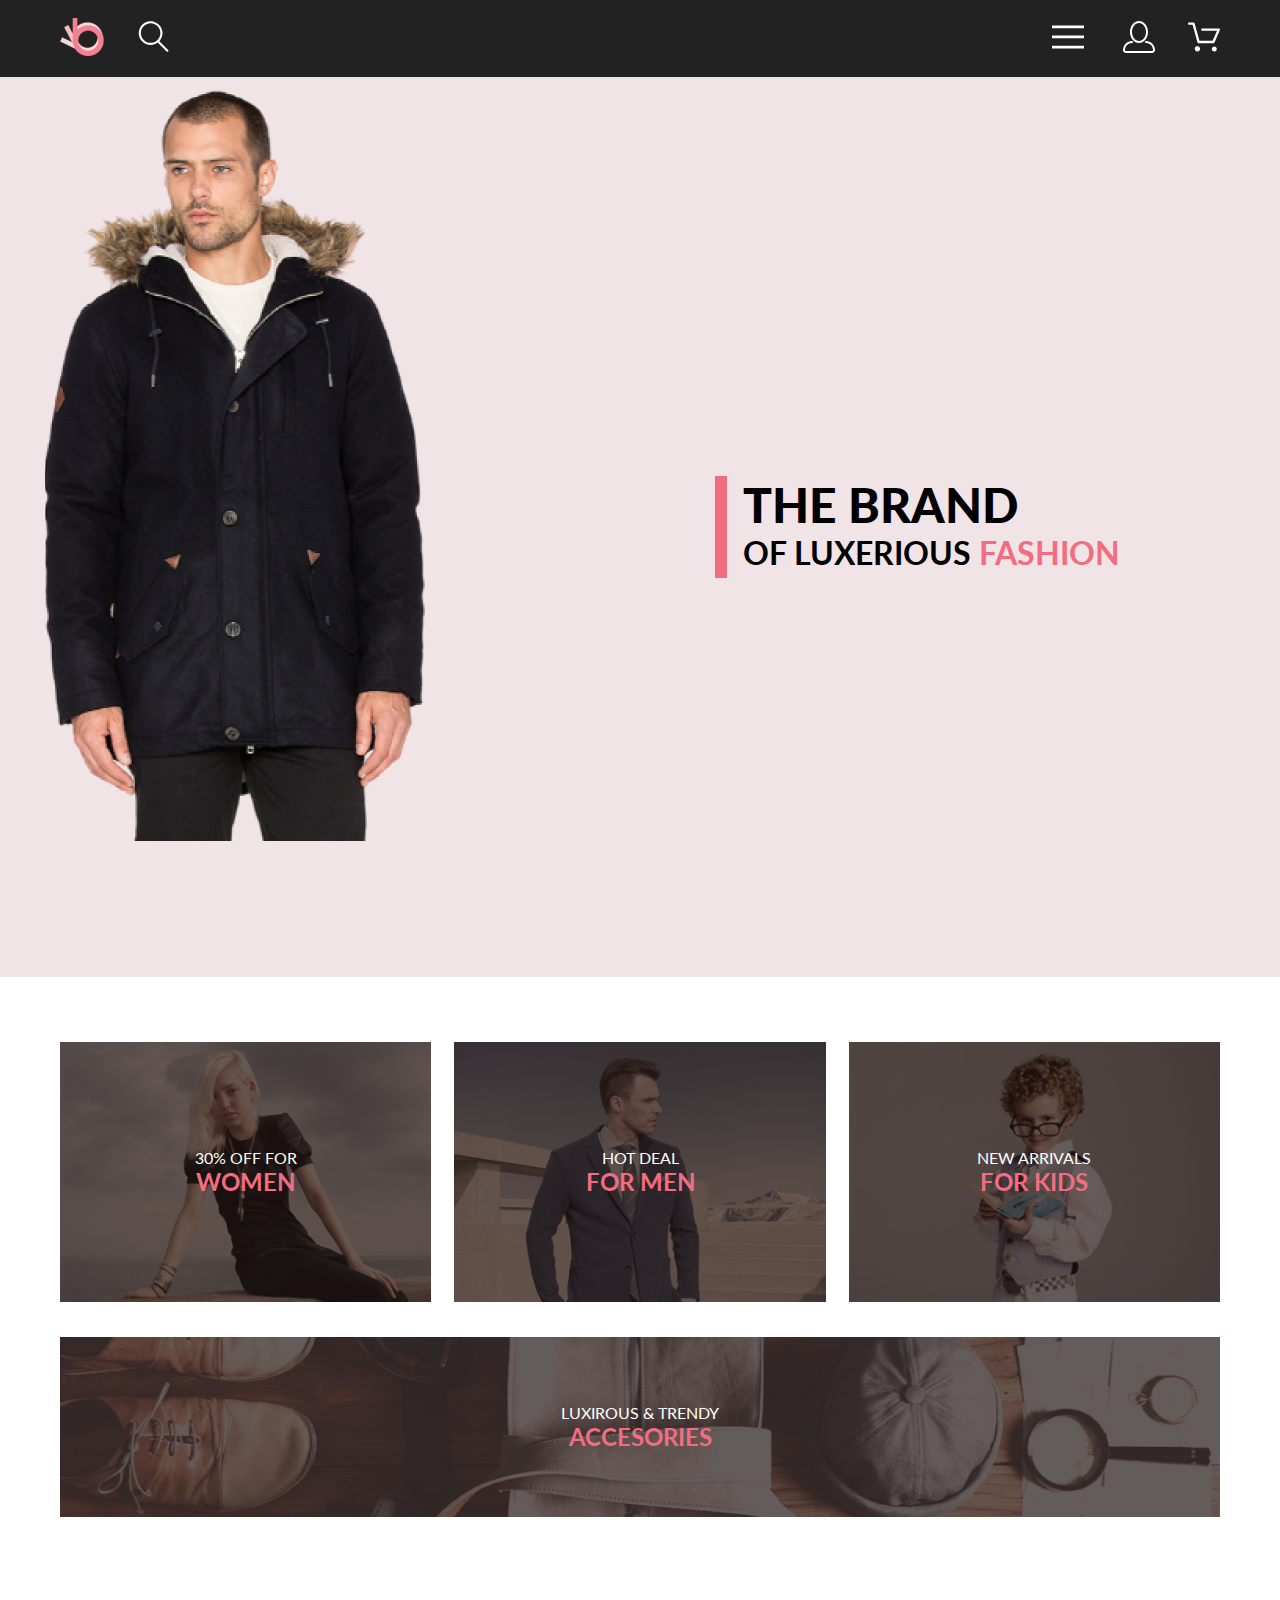
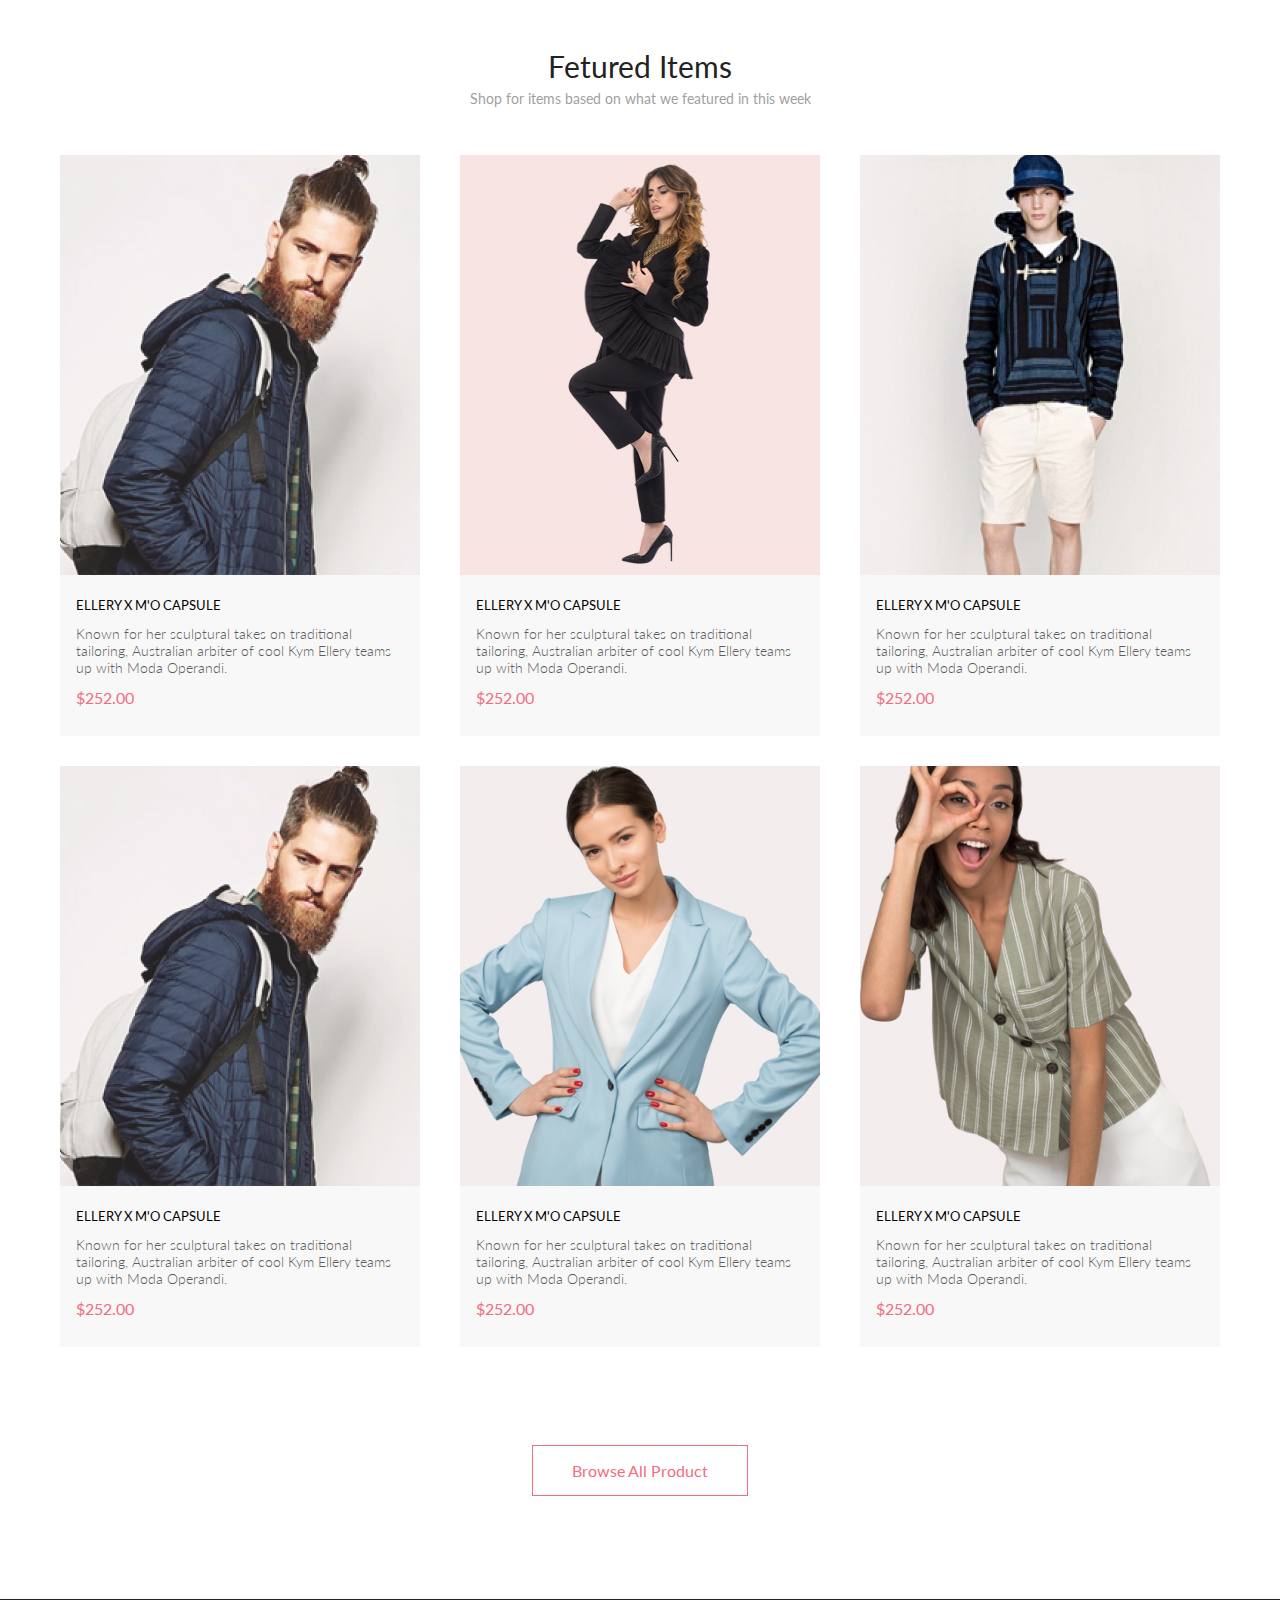
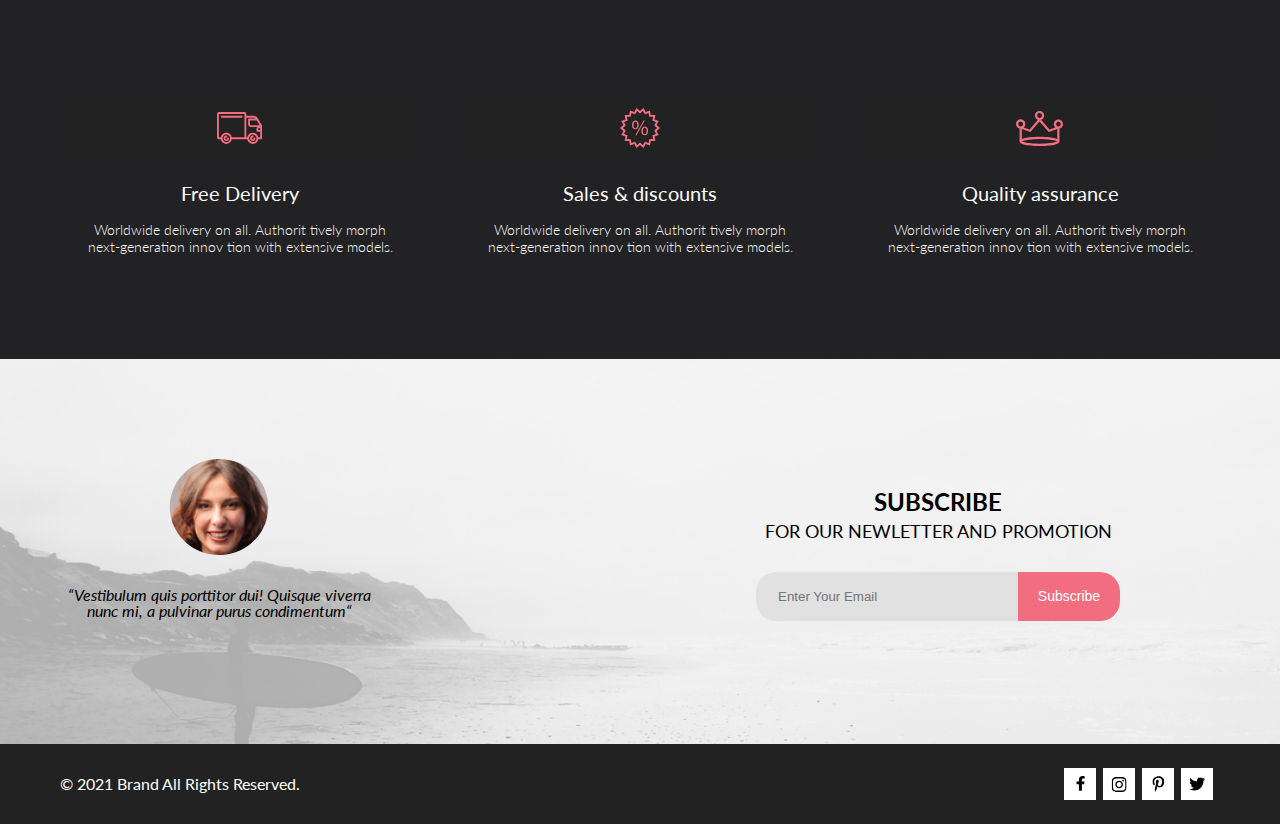
<file: index.html>
<!DOCTYPE html>
<html lang="en">
<head>
    <meta charset="UTF-8">
    <meta http-equiv="X-UA-Compatible" content="IE=edge">
    <meta name="viewport" content="width=device-width, initial-scale=1.0">
    <link rel="stylesheet" href="css/main.css">
    <link href='http://fonts.googleapis.com/css?family=Lato&subset=latin,latin-ext' rel='stylesheet' type='text/css'>
    <title>THE BRAND</title>
</head>
<!-- ИСправить путь у фото в promo/
Сдлеать общие стили для компки /
Подключить все иконки и ссылки:
    header
    footer 
    fetured
    breadcubms
Сделать hover эффекты:
    offers
    fetured
    footer
    На всех страница
Исправить и добавить все фотографии: 
    fetured на всех страницах
    adventure 
    footer -->
<body>
    <header class="header">
        <div class="container header__wrap">
            <div class="header__part">
                <a href="index.html" class="logo header__icon">
                    <img src="img/logo.png" alt="Logo" class="logo__img">
                </a>
                <label for="header__search" class="header__icon-search header__icon">
                    <svg width="27" height="28" viewBox="0 0 27 28" xmlns="http://www.w3.org/2000/svg">
                        <path d="M19.0596 17.6259C20.6713 15.8658 21.6282 13.6048 21.7698 11.2225C21.9113 8.84018 21.2288 6.48173 19.8369 4.54318C18.445 2.60463 16.4285 1.20404 14.126 0.576619C11.8234 -0.0508009 9.3751 0.13316 7.19217 1.09761C5.00923 2.06205 3.22463 3.74825 2.13804 5.87302C1.05145 7.9978 0.729054 10.4318 1.225 12.7661C1.72094 15.1005 3.00501 17.1932 4.86158 18.6927C6.71814 20.1922 9.03413 21.0072 11.4206 21.0009C13.673 21.004 15.8645 20.27 17.6606 18.9109L25.4086 26.7179C25.4941 26.807 25.5965 26.8781 25.7099 26.927C25.8232 26.9759 25.9452 27.0017 26.0686 27.0029C26.1923 27.0033 26.3148 26.9782 26.4283 26.9292C26.5419 26.8801 26.6441 26.8082 26.7286 26.7179C26.9025 26.537 26.9997 26.2958 26.9997 26.0449C26.9997 25.794 26.9025 25.5528 26.7286 25.3719L19.0596 17.6259ZM2.88662 10.5009C2.89946 8.81563 3.41094 7.17187 4.35659 5.77685C5.30224 4.38183 6.63972 3.29801 8.20044 2.662C9.76115 2.02599 11.4752 1.86627 13.1266 2.20298C14.7779 2.53969 16.2926 3.35775 17.4797 4.55404C18.6668 5.75033 19.4732 7.27129 19.7972 8.92519C20.1212 10.5791 19.9483 12.2919 19.3002 13.8476C18.6522 15.4034 17.5581 16.7325 16.1559 17.6674C14.7536 18.6023 13.1059 19.1011 11.4206 19.1009C9.14916 19.0901 6.97482 18.1784 5.37484 16.566C3.77486 14.9537 2.87998 12.7724 2.88662 10.5009Z" />
                    </svg> 
                </label>
                <input type="text" id="header__search" class="header__input-search">
            </div>
            <nav class="header__nav header__part">
                <button class="header__icon header__icon_menu">
                    <svg width="32" height="23" viewBox="0 0 32 23"  xmlns="http://www.w3.org/2000/svg">
                        <path d="M0 23V20.31H32V23H0ZM0 12.76V10.07H32V12.76H0ZM0 2.69V0H32V2.69H0Z" />
                    </svg>                        
                </button>
                <a href="#" class="header__icon">
                    <svg width="29" height="29" viewBox="0 0 29 29" xmlns="http://www.w3.org/2000/svg">
                        <path d="M14.5 19.937C19 19.937 22.656 15.464 22.656 9.968C22.656 4.472 19 0 14.5 0C13.3631 0.0217413 12.2463 0.303398 11.2351 0.823397C10.2239 1.34339 9.34507 2.08794 8.66602 3C7.12663 4.99573 6.30819 7.45381 6.34399 9.974C6.34399 15.465 10 19.937 14.5 19.937ZM14.5 1.813C18 1.813 20.844 5.472 20.844 9.969C20.844 14.466 17.998 18.125 14.5 18.125C11.002 18.125 8.15603 14.465 8.15503 9.969C8.15403 5.473 11 1.813 14.5 1.813ZM20.844 18.125C20.6036 18.125 20.373 18.2205 20.203 18.3905C20.033 18.5605 19.9375 18.7911 19.9375 19.0315C19.9375 19.2719 20.033 19.5025 20.203 19.6725C20.373 19.8425 20.6036 19.938 20.844 19.938C22.526 19.9399 24.1386 20.6088 25.3279 21.7982C26.5172 22.9875 27.1861 24.6 27.188 26.282C27.1875 26.5221 27.0918 26.7523 26.922 26.9221C26.7522 27.0918 26.5221 27.1875 26.282 27.188H2.71997C2.47985 27.1875 2.24975 27.0918 2.07996 26.9221C1.91016 26.7523 1.81449 26.5221 1.81396 26.282C1.81608 24.6001 2.48517 22.9877 3.67444 21.7985C4.86371 20.6092 6.47608 19.9401 8.15796 19.938C8.39824 19.938 8.62868 19.8425 8.79858 19.6726C8.96849 19.5027 9.06396 19.2723 9.06396 19.032C9.06396 18.7917 8.96849 18.5613 8.79858 18.3914C8.62868 18.2215 8.39824 18.126 8.15796 18.126C5.99541 18.1279 3.92201 18.9875 2.39258 20.5164C0.863144 22.0453 0.00264777 24.1185 0 26.281C0.000794067 27.0019 0.287502 27.693 0.797241 28.2027C1.30698 28.7125 1.99811 28.9992 2.71899 29H26.282C27.0027 28.9989 27.6936 28.7121 28.2031 28.2024C28.7126 27.6927 28.9992 27.0017 29 26.281C28.9974 24.1187 28.1372 22.0457 26.6083 20.5168C25.0793 18.9878 23.0063 18.1276 20.844 18.125Z" />
                    </svg>                        
                </a>
                <a href="#" class="header__icon">
                    <svg width="32" height="29" viewBox="0 0 32 29" xmlns="http://www.w3.org/2000/svg">
                        <path d="M26.2009 29C25.5532 28.9738 24.9415 28.6948 24.4972 28.2227C24.0529 27.7506 23.8114 27.1232 23.8245 26.475C23.8376 25.8269 24.1043 25.2097 24.5673 24.7559C25.0303 24.3022 25.6527 24.048 26.301 24.048C26.9493 24.048 27.5717 24.3022 28.0347 24.7559C28.4977 25.2097 28.7644 25.8269 28.7775 26.475C28.7906 27.1232 28.549 27.7506 28.1047 28.2227C27.6604 28.6948 27.0488 28.9738 26.401 29H26.2009ZM6.75293 26.32C6.75293 25.79 6.91011 25.2718 7.20459 24.8311C7.49907 24.3904 7.91764 24.0469 8.40735 23.844C8.89705 23.6412 9.43594 23.5881 9.95581 23.6915C10.4757 23.7949 10.9532 24.0502 11.328 24.425C11.7028 24.7998 11.9581 25.2773 12.0615 25.7972C12.1649 26.317 12.1118 26.8559 11.9089 27.3456C11.7061 27.8353 11.3626 28.2539 10.9219 28.5483C10.4812 28.8428 9.96304 29 9.43298 29C9.08087 29.0003 8.73212 28.9311 8.40674 28.7966C8.08136 28.662 7.78569 28.4646 7.53662 28.2158C7.28755 27.9669 7.09001 27.6713 6.9552 27.3461C6.82039 27.0208 6.75098 26.6721 6.75098 26.32H6.75293ZM10.553 20.686C10.2935 20.6868 10.0409 20.6024 9.83411 20.4457C9.62727 20.2891 9.47758 20.0689 9.40796 19.819L4.57495 2.36401H1.18201C0.868521 2.36401 0.567859 2.23947 0.346191 2.01781C0.124523 1.79614 0 1.49549 0 1.18201C0 0.868519 0.124523 0.567873 0.346191 0.346205C0.567859 0.124537 0.868521 5.81268e-06 1.18201 5.81268e-06H5.46301C5.7225 -0.00080736 5.97504 0.0837201 6.18176 0.240568C6.38848 0.397416 6.53784 0.617884 6.60693 0.868006L11.4399 18.323H24.6179L29.001 8.27501H14.401C14.2428 8.27961 14.0854 8.25242 13.9379 8.19507C13.7904 8.13771 13.6559 8.05134 13.5424 7.94108C13.4288 7.83082 13.3386 7.69891 13.277 7.55315C13.2154 7.40739 13.1836 7.25075 13.1836 7.0925C13.1836 6.93426 13.2154 6.77762 13.277 6.63186C13.3386 6.4861 13.4288 6.35419 13.5424 6.24393C13.6559 6.13367 13.7904 6.0473 13.9379 5.98994C14.0854 5.93259 14.2428 5.90541 14.401 5.91001H30.814C31.0097 5.90996 31.2022 5.95866 31.3744 6.05172C31.5465 6.14478 31.6928 6.27926 31.7999 6.44301C31.9078 6.60729 31.9734 6.79569 31.9908 6.99145C32.0083 7.18721 31.9771 7.38424 31.9 7.565L26.495 19.977C26.4026 20.1876 26.251 20.3668 26.0585 20.4927C25.866 20.6186 25.641 20.6858 25.411 20.686H10.553Z" />
                    </svg>                        
                </a>
            </nav>
        </div>
    </header>
    <main>
        <section class="promo">
            <div class="container promo__wrap">
                <div class="promo__text">
                    <h1 class="promo__title">
                        <span class="promo__text_large">the brand</span >of luxerious <span class="promo__text_red">fashion</span>
                    </h1>
                </div>
            </div>
        </section>
        <section class="offers">
            <div class="container">
                <ul class="offers__list">
                    <li class="offer offer_img-women">
                        <a href="#"><div class="offer__overlay"><p>30% off for <span>women</span></p></div></a>
                    </li>
                    <li class="offer offer_img-men">
                        <a href="#"><div class="offer__overlay"><p>hot deal <span>for men</span></p></div></a>
                    </li>
                    <li class="offer offer_img-kids">
                        <a href="#"><div class="offer__overlay"><p>new arrivals <span>for kids</span></p></div></a>
                    </li>
                    <li class="offer offer_img-accesories">
                        <a href="#"><div class="offer__overlay"><p>luxirous & trendy <span>accesories</span></p></div></a>
                    </li>
                </ul>
            </div>
        </section>
        <section class="featured">
            <h2 class="featured__title">Fetured Items</h2>
            <p class="featured__dicription">Shop for items based on what we featured in this week</p>
            <div class="product-list container">
                <div class="product-card">
                    <div class="product-card_img">
                        <img src="img/jacket.jpg" alt="jacket">
                        <div class="product-card__overlay">
                            <button class="product-card__btn btn">Add to Cart</button>
                        </div>
                    </div>
                    <div class="product-card__text">
                        <p class="product-card__title">ELLERY X M'O CAPSULE</p>
                        <p class="product-card__disc">Known for her sculptural takes on traditional tailoring, Australian arbiter of cool Kym Ellery teams up with Moda Operandi.</p>
                        <p class="product-card__price">$252.00</p>
                    </div>
                </div>
                <div class="product-card">
                    <div class="product-card_img">
                        <img src="img/costume.jpg" alt="jacket">
                        <div class="product-card__overlay">
                            <button class="product-card__btn btn">Add to Cart</button>
                        </div>
                    </div>
                    <div class="product-card__text">
                        <p class="product-card__title">ELLERY X M'O CAPSULE</p>
                        <p class="product-card__disc">Known for her sculptural takes on traditional tailoring, Australian arbiter of cool Kym Ellery teams up with Moda Operandi.</p>
                        <p class="product-card__price">$252.00</p>
                    </div>
                </div>
                <div class="product-card">
                    <div class="product-card_img">
                        <img src="img/shorts.jpg" alt="jacket">
                        <div class="product-card__overlay">
                            <button class="product-card__btn btn">Add to Cart</button>
                        </div>
                    </div>
                    <div class="product-card__text">
                        <p class="product-card__title">ELLERY X M'O CAPSULE</p>
                        <p class="product-card__disc">Known for her sculptural takes on traditional tailoring, Australian arbiter of cool Kym Ellery teams up with Moda Operandi.</p>
                        <p class="product-card__price">$252.00</p>
                    </div>
                </div>
                <div class="product-card">
                    <div class="product-card_img">
                        <img src="img/jacket.jpg" alt="jacket">
                        <div class="product-card__overlay">
                            <button class="product-card__btn btn">Add to Cart</button>
                        </div>
                    </div>
                    <div class="product-card__text">
                        <p class="product-card__title">ELLERY X M'O CAPSULE</p>
                        <p class="product-card__disc">Known for her sculptural takes on traditional tailoring, Australian arbiter of cool Kym Ellery teams up with Moda Operandi.</p>
                        <p class="product-card__price">$252.00</p>
                    </div>
                </div>
                <div class="product-card">
                    <div class="product-card_img">
                        <img src="img/Blazer.jpg" alt="jacket">
                        <div class="product-card__overlay">
                            <button class="product-card__btn btn">Add to Cart</button>
                        </div>
                    </div>
                    <div class="product-card__text">
                        <p class="product-card__title">ELLERY X M'O CAPSULE</p>
                        <p class="product-card__disc">Known for her sculptural takes on traditional tailoring, Australian arbiter of cool Kym Ellery teams up with Moda Operandi.</p>
                        <p class="product-card__price">$252.00</p>
                    </div>
                </div>
                <div class="product-card">
                    <div class="product-card_img">
                        <img src="img/shirt.jpg" alt="jacket">
                        <div class="product-card__overlay">
                            <button class="product-card__btn btn">Add to Cart</button>
                        </div>
                    </div>
                    <div class="product-card__text">
                        <p class="product-card__title">ELLERY X M'O CAPSULE</p>
                        <p class="product-card__disc">Known for her sculptural takes on traditional tailoring, Australian arbiter of cool Kym Ellery teams up with Moda Operandi.</p>
                        <p class="product-card__price">$252.00</p>
                    </div>
                </div>
                                                                                
            </div>
            <div class="featured__btn_wrap"><a href="catalog.html" class="btn">Browse All Product</a></div>
        </section>
        <section class="advantages">
            <div class="container">
                <div class="advantages__list">
                    <div class="advantages-block">
                        <div class="advantages-block__img advantages-block__img_deliv">
                        </div>
                        <h2 class="advantages-block__title">Free Delivery</h2>
                        <p class="advantages-block__disc">Worldwide delivery on all. Authorit tively morph next-generation innov tion with extensive models.</p>
                    </div>
                    <div class="advantages-block">
                        <div class="advantages-block__img advantages-block__img_discount">
                        </div>
                        <h2 class="advantages-block__title">Sales & discounts</h2>
                            <p class="advantages-block__disc">Worldwide delivery on all. Authorit tively morph next-generation innov tion with extensive models.</p>
                    </div>
                    <div class="advantages-block">
                        <div class="advantages-block__img advantages-block__img_crown">
                        </div>
                        <h2 class="advantages-block__title">Quality assurance</h2>
                            <p class="advantages-block__disc">Worldwide delivery on all. Authorit tively morph next-generation innov tion with extensive models.</p>
                    </div>
                </div>
            </div>
        </section>
    </main>
    <section class="subcribe">
        <div class="container subcribe__wrap">
            <div class="quote">
                <div class="quote__img"></div>
                <p class="quote__text">“Vestibulum quis porttitor dui! Quisque viverra nunc mi, a pulvinar purus condimentum“</p>
            </div>
            <div class="subscription">
                <h2 class="subscription__title">subscribe</h2>
                <p class="subscription__subtitle">for our newletter and promotion</p>
                <div class="subscription__input-wrap">
                    <form action="post">
                        <input type="email" placeholder="Enter Your Email" class="subscription__input" name="" id=""><button class="subscription__btn" type="submit">Subscribe</button>
                    </form>
                </div>
            </div>
        </div>
    </section>
    <footer class="footer">
        <div class="footer__wrap container">
            <div class="copyright">
                <p class="copyright__text">© 2021  Brand  All Rights Reserved.</p>
            </div>
            <div class="social-icons">
                <a href="#">
                    <svg width="11" height="16" viewBox="0 0 11 16"   xmlns="http://www.w3.org/2000/svg">
                        <path d="M9.08836 8.28L9.50686 5.61602H6.89022V3.88729C6.89022 3.15847 7.25574 2.44806 8.42765 2.44806H9.61722V0.179975C9.61722 0.179975 8.53772 0 7.50561 0C5.35073 0 3.9422 1.27593 3.9422 3.5857V5.61602H1.54688V8.28H3.9422V14.72H6.89022V8.28H9.08836Z" />
                    </svg>     
                </a>
                <a href="#">
                    <svg width="16" height="17" viewBox="0 0 16 17"  xmlns="http://www.w3.org/2000/svg">
                        <g clip-path="url(#clip0_24_231)">
                        <path d="M8.13897 4.68159C6.02383 4.68159 4.31774 6.38491 4.31774 8.49663C4.31774 10.6083 6.02383 12.3117 8.13897 12.3117C10.2541 12.3117 11.9602 10.6083 11.9602 8.49663C11.9602 6.38491 10.2541 4.68159 8.13897 4.68159ZM8.13897 10.9769C6.77211 10.9769 5.65467 9.8646 5.65467 8.49663C5.65467 7.12866 6.76878 6.01636 8.13897 6.01636C9.50915 6.01636 10.6233 7.12866 10.6233 8.49663C10.6233 9.8646 9.50583 10.9769 8.13897 10.9769ZM13.0078 4.52554C13.0078 5.02026 12.6087 5.41538 12.1165 5.41538C11.621 5.41538 11.2252 5.01694 11.2252 4.52554C11.2252 4.03413 11.6243 3.63569 12.1165 3.63569C12.6087 3.63569 13.0078 4.03413 13.0078 4.52554ZM15.5386 5.42866C15.4821 4.23667 15.2094 3.18081 14.3347 2.31089C13.4634 1.44097 12.4058 1.1687 11.2119 1.10894C9.9814 1.03921 6.29321 1.03921 5.0627 1.10894C3.8721 1.16538 2.81453 1.43765 1.93987 2.30757C1.06522 3.17749 0.795836 4.23335 0.735973 5.42534C0.666134 6.65386 0.666134 10.3361 0.735973 11.5646C0.79251 12.7566 1.06522 13.8124 1.93987 14.6824C2.81453 15.5523 3.86878 15.8246 5.0627 15.8843C6.29321 15.9541 9.9814 15.9541 11.2119 15.8843C12.4058 15.8279 13.4634 15.5556 14.3347 14.6824C15.2061 13.8124 15.4788 12.7566 15.5386 11.5646C15.6085 10.3361 15.6085 6.65718 15.5386 5.42866ZM13.949 12.8828C13.6895 13.5335 13.1874 14.0349 12.5322 14.2972C11.5511 14.6857 9.22314 14.596 8.13897 14.596C7.05479 14.596 4.72348 14.6824 3.74573 14.2972C3.09389 14.0382 2.59171 13.5369 2.32898 12.8828C1.93987 11.9033 2.02967 9.57905 2.02967 8.49663C2.02967 7.41421 1.9432 5.08667 2.32898 4.1105C2.58838 3.45972 3.09056 2.95835 3.74573 2.69604C4.7268 2.30757 7.05479 2.39722 8.13897 2.39722C9.22314 2.39722 11.5545 2.31089 12.5322 2.69604C13.184 2.95503 13.6862 3.4564 13.949 4.1105C14.3381 5.08999 14.2483 7.41421 14.2483 8.49663C14.2483 9.57905 14.3381 11.9066 13.949 12.8828Z" />
                        </g>
                        <defs>
                        <clipPath id="clip0_24_231">
                        <rect width="14.8991" height="17"  transform="translate(0.685547)"/>
                        </clipPath>
                        </defs>
                    </svg>
                </a>
                <a href="#">
                    <svg width="13" height="16" viewBox="0 0 13 16"  xmlns="http://www.w3.org/2000/svg">
                        <g clip-path="url(#clip0_24_239)">
                        <path d="M6.74032 0.203125C3.55564 0.203125 0.408203 2.34063 0.408203 5.8C0.408203 8 1.63738 9.25 2.38233 9.25C2.68963 9.25 2.86655 8.3875 2.86655 8.14375C2.86655 7.85313 2.13091 7.23438 2.13091 6.025C2.13091 3.5125 4.03055 1.73125 6.4889 1.73125C8.60271 1.73125 10.1671 2.94062 10.1671 5.1625C10.1671 6.82187 9.50597 9.93437 7.36422 9.93437C6.59133 9.93437 5.93018 9.37187 5.93018 8.56563C5.93018 7.38438 6.74963 6.24062 6.74963 5.02187C6.74963 2.95312 3.835 3.32812 3.835 5.82812C3.835 6.35313 3.90018 6.93437 4.13298 7.4125C3.70463 9.26875 2.82931 12.0344 2.82931 13.9469C2.82931 14.5375 2.91311 15.1188 2.96899 15.7094C3.07452 15.8281 3.02175 15.8156 3.18316 15.7563C4.74757 13.6 4.69169 13.1781 5.3994 10.3562C5.78119 11.0875 6.76826 11.4812 7.55046 11.4812C10.8469 11.4812 12.3275 8.24688 12.3275 5.33125C12.3275 2.22813 9.66427 0.203125 6.74032 0.203125Z" />
                        </g>
                        <defs>
                        <clipPath id="clip0_24_239">
                        <rect width="11.9193" height="16"  transform="translate(0.408203)"/>
                        </clipPath>
                        </defs>
                    </svg>   
                </a>
                <a href="#">
                    <svg width="17" height="16" viewBox="0 0 17 16"  xmlns="http://www.w3.org/2000/svg">
                        <g clip-path="url(#clip0_24_235)">
                        <path d="M14.417 4.74052C14.427 4.88264 14.427 5.0248 14.427 5.16692C14.427 9.50192 11.1498 14.4969 5.15986 14.4969C3.31448 14.4969 1.60022 13.9588 0.158203 13.0248C0.420396 13.0552 0.67247 13.0654 0.944752 13.0654C2.46741 13.0654 3.8691 12.5476 4.98843 11.6644C3.5565 11.6339 2.3565 10.6898 1.94305 9.39027C2.14475 9.4207 2.34642 9.44102 2.5582 9.44102C2.85063 9.44102 3.14308 9.40039 3.41533 9.32936C1.92291 9.02477 0.803551 7.70498 0.803551 6.11108V6.07048C1.23715 6.31414 1.74139 6.46642 2.2758 6.4867C1.39849 5.89786 0.823727 4.8928 0.823727 3.75573C0.823727 3.14661 0.985041 2.58823 1.26741 2.10092C2.87077 4.09077 5.28086 5.39023 7.98334 5.53239C7.93293 5.28873 7.90266 5.03495 7.90266 4.78114C7.90266 2.97402 9.35477 1.50195 11.1598 1.50195C12.0976 1.50195 12.9446 1.89789 13.5396 2.53748C14.2757 2.39536 14.9816 2.12123 15.6068 1.74561C15.3648 2.50705 14.8505 3.14664 14.1749 3.5527C14.8304 3.48167 15.4657 3.29889 16.0505 3.04511C15.6069 3.69483 15.0522 4.27348 14.417 4.74052Z" />
                        </g>
                        <defs>
                        <clipPath id="clip0_24_235">
                        <rect width="15.8924" height="16" transform="translate(0.158203)"/>
                        </clipPath>
                        </defs>
                    </svg>
                </a>                
            </div>
        </div>
    </footer>
</body>
</html>
</file>
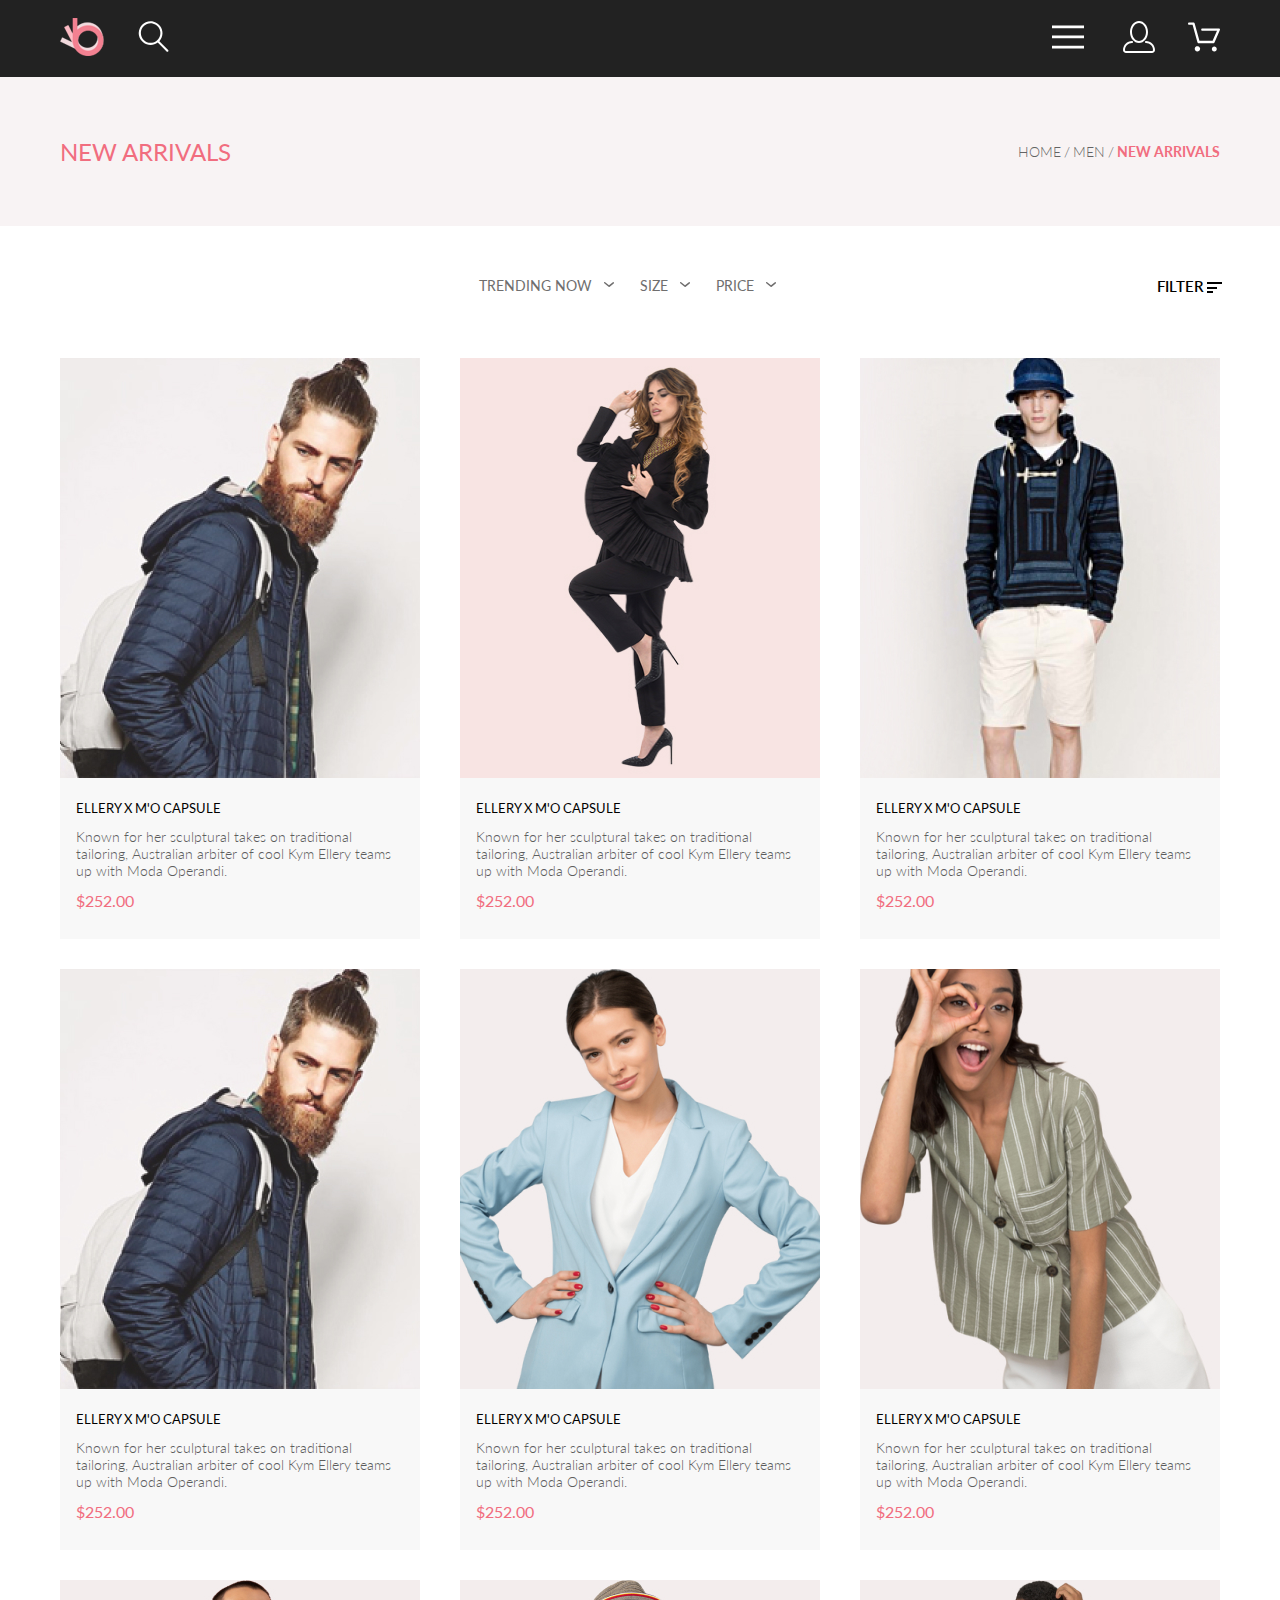
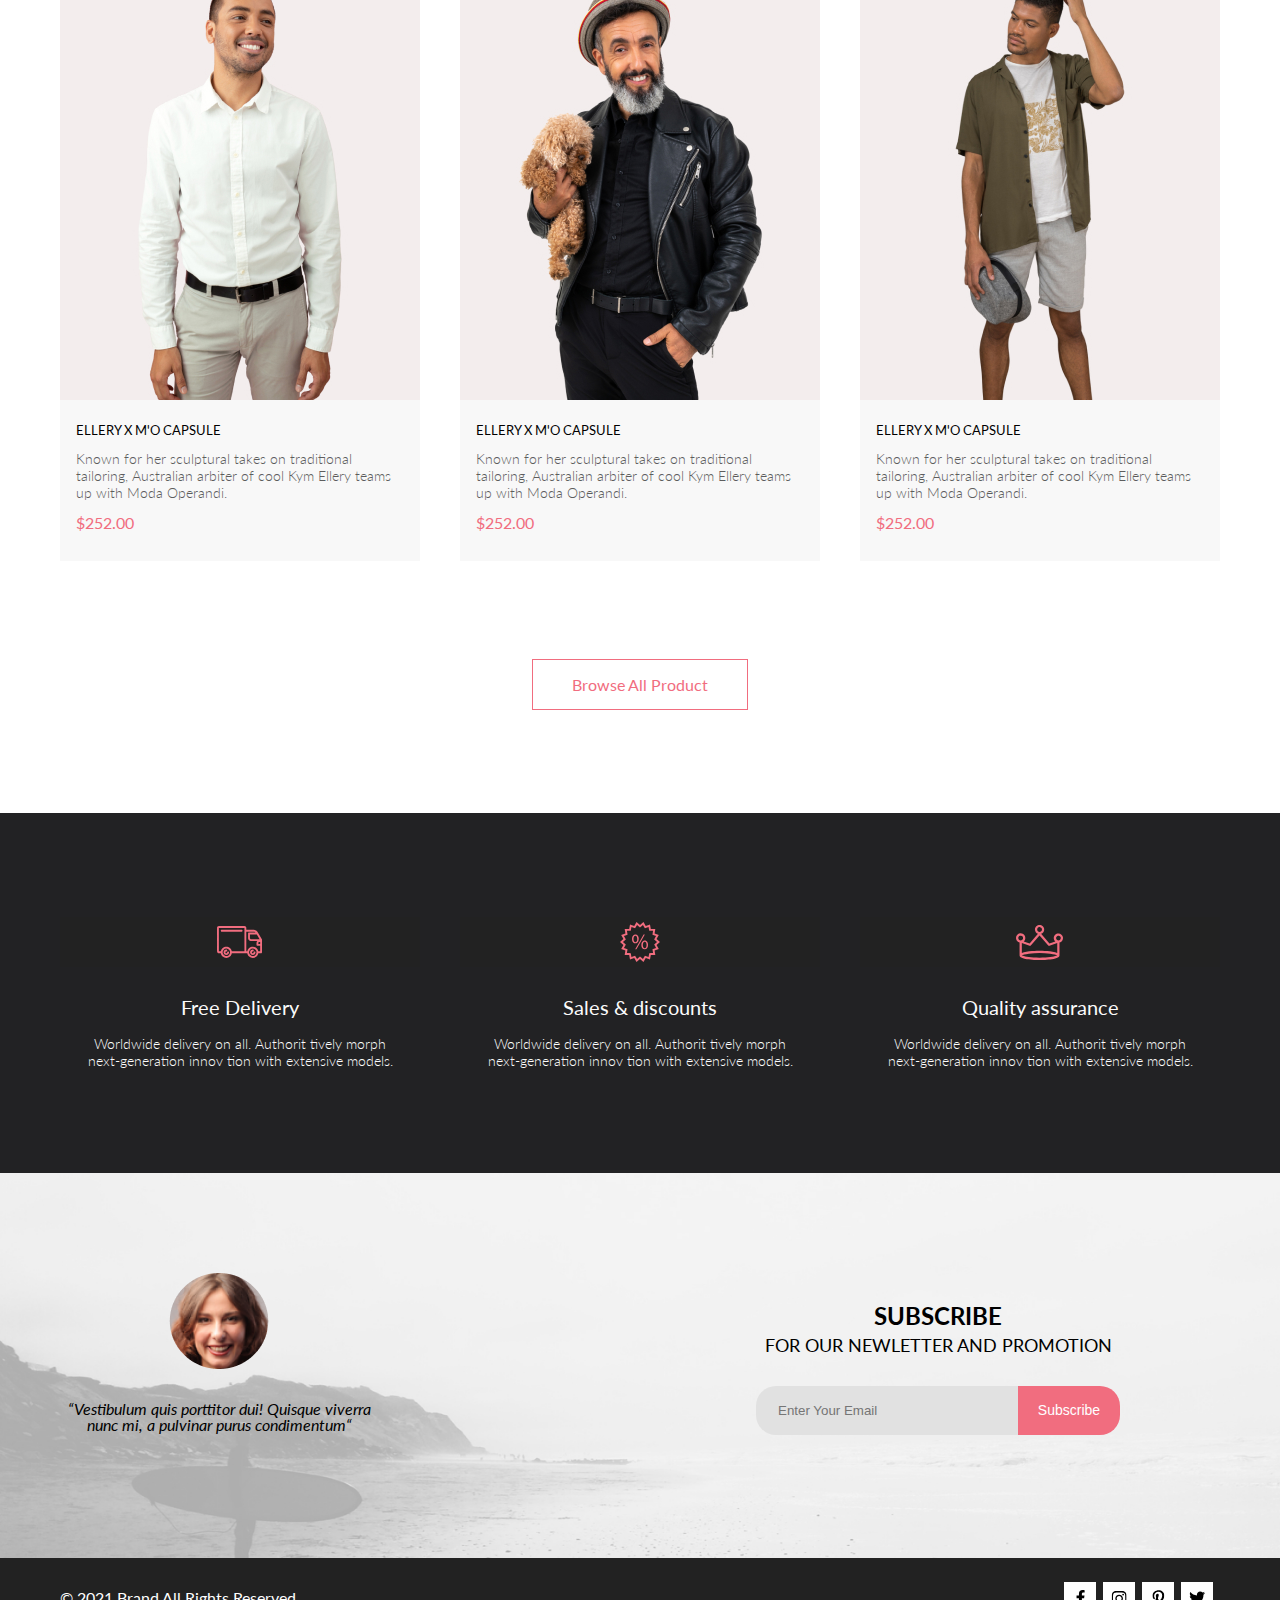
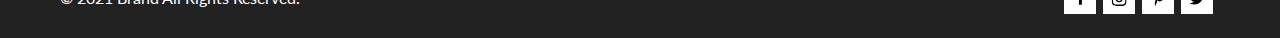
<file: catalog.html>
<!DOCTYPE html>
<html lang="en">
<head>
    <meta charset="UTF-8">
    <meta http-equiv="X-UA-Compatible" content="IE=edge">
    <meta name="viewport" content="width=device-width, initial-scale=1.0">
    <link rel="stylesheet" href="css/main.css">
    <link href='http://fonts.googleapis.com/css?family=Lato&subset=latin,latin-ext' rel='stylesheet' type='text/css'>
    <title>Catalog</title>
</head>
<body>
    <header class="header">
        <div class="container header__wrap">
            <div class="header__part">
                <a href="index.html" class="logo header__icon">
                    <img src="img/logo.png" alt="Logo" class="logo__img">
                </a>
                <label for="header__search" class="header__icon-search header__icon">
                    <svg width="27" height="28" viewBox="0 0 27 28" xmlns="http://www.w3.org/2000/svg">
                        <path d="M19.0596 17.6259C20.6713 15.8658 21.6282 13.6048 21.7698 11.2225C21.9113 8.84018 21.2288 6.48173 19.8369 4.54318C18.445 2.60463 16.4285 1.20404 14.126 0.576619C11.8234 -0.0508009 9.3751 0.13316 7.19217 1.09761C5.00923 2.06205 3.22463 3.74825 2.13804 5.87302C1.05145 7.9978 0.729054 10.4318 1.225 12.7661C1.72094 15.1005 3.00501 17.1932 4.86158 18.6927C6.71814 20.1922 9.03413 21.0072 11.4206 21.0009C13.673 21.004 15.8645 20.27 17.6606 18.9109L25.4086 26.7179C25.4941 26.807 25.5965 26.8781 25.7099 26.927C25.8232 26.9759 25.9452 27.0017 26.0686 27.0029C26.1923 27.0033 26.3148 26.9782 26.4283 26.9292C26.5419 26.8801 26.6441 26.8082 26.7286 26.7179C26.9025 26.537 26.9997 26.2958 26.9997 26.0449C26.9997 25.794 26.9025 25.5528 26.7286 25.3719L19.0596 17.6259ZM2.88662 10.5009C2.89946 8.81563 3.41094 7.17187 4.35659 5.77685C5.30224 4.38183 6.63972 3.29801 8.20044 2.662C9.76115 2.02599 11.4752 1.86627 13.1266 2.20298C14.7779 2.53969 16.2926 3.35775 17.4797 4.55404C18.6668 5.75033 19.4732 7.27129 19.7972 8.92519C20.1212 10.5791 19.9483 12.2919 19.3002 13.8476C18.6522 15.4034 17.5581 16.7325 16.1559 17.6674C14.7536 18.6023 13.1059 19.1011 11.4206 19.1009C9.14916 19.0901 6.97482 18.1784 5.37484 16.566C3.77486 14.9537 2.87998 12.7724 2.88662 10.5009Z" />
                    </svg> 
                </label>
                <input type="text" id="header__search" class="header__input-search">
            </div>
            <nav class="header__nav header__part">
                <button class="header__icon header__icon_menu">
                    <svg width="32" height="23" viewBox="0 0 32 23"  xmlns="http://www.w3.org/2000/svg">
                        <path d="M0 23V20.31H32V23H0ZM0 12.76V10.07H32V12.76H0ZM0 2.69V0H32V2.69H0Z" />
                    </svg>                        
                </button>
                <a href="#" class="header__icon">
                    <svg width="29" height="29" viewBox="0 0 29 29" xmlns="http://www.w3.org/2000/svg">
                        <path d="M14.5 19.937C19 19.937 22.656 15.464 22.656 9.968C22.656 4.472 19 0 14.5 0C13.3631 0.0217413 12.2463 0.303398 11.2351 0.823397C10.2239 1.34339 9.34507 2.08794 8.66602 3C7.12663 4.99573 6.30819 7.45381 6.34399 9.974C6.34399 15.465 10 19.937 14.5 19.937ZM14.5 1.813C18 1.813 20.844 5.472 20.844 9.969C20.844 14.466 17.998 18.125 14.5 18.125C11.002 18.125 8.15603 14.465 8.15503 9.969C8.15403 5.473 11 1.813 14.5 1.813ZM20.844 18.125C20.6036 18.125 20.373 18.2205 20.203 18.3905C20.033 18.5605 19.9375 18.7911 19.9375 19.0315C19.9375 19.2719 20.033 19.5025 20.203 19.6725C20.373 19.8425 20.6036 19.938 20.844 19.938C22.526 19.9399 24.1386 20.6088 25.3279 21.7982C26.5172 22.9875 27.1861 24.6 27.188 26.282C27.1875 26.5221 27.0918 26.7523 26.922 26.9221C26.7522 27.0918 26.5221 27.1875 26.282 27.188H2.71997C2.47985 27.1875 2.24975 27.0918 2.07996 26.9221C1.91016 26.7523 1.81449 26.5221 1.81396 26.282C1.81608 24.6001 2.48517 22.9877 3.67444 21.7985C4.86371 20.6092 6.47608 19.9401 8.15796 19.938C8.39824 19.938 8.62868 19.8425 8.79858 19.6726C8.96849 19.5027 9.06396 19.2723 9.06396 19.032C9.06396 18.7917 8.96849 18.5613 8.79858 18.3914C8.62868 18.2215 8.39824 18.126 8.15796 18.126C5.99541 18.1279 3.92201 18.9875 2.39258 20.5164C0.863144 22.0453 0.00264777 24.1185 0 26.281C0.000794067 27.0019 0.287502 27.693 0.797241 28.2027C1.30698 28.7125 1.99811 28.9992 2.71899 29H26.282C27.0027 28.9989 27.6936 28.7121 28.2031 28.2024C28.7126 27.6927 28.9992 27.0017 29 26.281C28.9974 24.1187 28.1372 22.0457 26.6083 20.5168C25.0793 18.9878 23.0063 18.1276 20.844 18.125Z" />
                    </svg>                        
                </a>
                <a href="#" class="header__icon">
                    <svg width="32" height="29" viewBox="0 0 32 29" xmlns="http://www.w3.org/2000/svg">
                        <path d="M26.2009 29C25.5532 28.9738 24.9415 28.6948 24.4972 28.2227C24.0529 27.7506 23.8114 27.1232 23.8245 26.475C23.8376 25.8269 24.1043 25.2097 24.5673 24.7559C25.0303 24.3022 25.6527 24.048 26.301 24.048C26.9493 24.048 27.5717 24.3022 28.0347 24.7559C28.4977 25.2097 28.7644 25.8269 28.7775 26.475C28.7906 27.1232 28.549 27.7506 28.1047 28.2227C27.6604 28.6948 27.0488 28.9738 26.401 29H26.2009ZM6.75293 26.32C6.75293 25.79 6.91011 25.2718 7.20459 24.8311C7.49907 24.3904 7.91764 24.0469 8.40735 23.844C8.89705 23.6412 9.43594 23.5881 9.95581 23.6915C10.4757 23.7949 10.9532 24.0502 11.328 24.425C11.7028 24.7998 11.9581 25.2773 12.0615 25.7972C12.1649 26.317 12.1118 26.8559 11.9089 27.3456C11.7061 27.8353 11.3626 28.2539 10.9219 28.5483C10.4812 28.8428 9.96304 29 9.43298 29C9.08087 29.0003 8.73212 28.9311 8.40674 28.7966C8.08136 28.662 7.78569 28.4646 7.53662 28.2158C7.28755 27.9669 7.09001 27.6713 6.9552 27.3461C6.82039 27.0208 6.75098 26.6721 6.75098 26.32H6.75293ZM10.553 20.686C10.2935 20.6868 10.0409 20.6024 9.83411 20.4457C9.62727 20.2891 9.47758 20.0689 9.40796 19.819L4.57495 2.36401H1.18201C0.868521 2.36401 0.567859 2.23947 0.346191 2.01781C0.124523 1.79614 0 1.49549 0 1.18201C0 0.868519 0.124523 0.567873 0.346191 0.346205C0.567859 0.124537 0.868521 5.81268e-06 1.18201 5.81268e-06H5.46301C5.7225 -0.00080736 5.97504 0.0837201 6.18176 0.240568C6.38848 0.397416 6.53784 0.617884 6.60693 0.868006L11.4399 18.323H24.6179L29.001 8.27501H14.401C14.2428 8.27961 14.0854 8.25242 13.9379 8.19507C13.7904 8.13771 13.6559 8.05134 13.5424 7.94108C13.4288 7.83082 13.3386 7.69891 13.277 7.55315C13.2154 7.40739 13.1836 7.25075 13.1836 7.0925C13.1836 6.93426 13.2154 6.77762 13.277 6.63186C13.3386 6.4861 13.4288 6.35419 13.5424 6.24393C13.6559 6.13367 13.7904 6.0473 13.9379 5.98994C14.0854 5.93259 14.2428 5.90541 14.401 5.91001H30.814C31.0097 5.90996 31.2022 5.95866 31.3744 6.05172C31.5465 6.14478 31.6928 6.27926 31.7999 6.44301C31.9078 6.60729 31.9734 6.79569 31.9908 6.99145C32.0083 7.18721 31.9771 7.38424 31.9 7.565L26.495 19.977C26.4026 20.1876 26.251 20.3668 26.0585 20.4927C25.866 20.6186 25.641 20.6858 25.411 20.686H10.553Z" />
                    </svg>                        
                </a>
            </nav>
        </div>
    </header>
    <main>
        <section class="breadcrumb">
            <div class="breadcrumb-wrap container">
                <div class="breadcrumb__title-wrap">
                    <h1 class="breadcrumb__title">new arrivals</h1>
                </div>
                <div class="breadcrumb__nav-wrap">
                    <nav class="breadcrumb__nav">
                        <a href="#" class="breadcrumb__item">home</a>
                        <a href="#" class="breadcrumb__item">men</a>
                        <a href="#" class="breadcrumb__item breadcrumb__item_active">new arrivals</a>
                    </nav>
                </div>
            </div>
        </section>
        <section class="filter container">
            <div class="filter__list">
                <div class="filter__main-wrap">
                    <details class="filter__main">
                        <summary class="filter__title">filter <span></span></summary>
                        <details class="filter__item">
                            <summary>category</summary>
                            <button>Accessories</button>
                            <button>Accessories</button>
                            <button>Accessories</button>
                            <button>Accessories</button>
                            <button>Accessories</button>
                            <button>Accessories</button>
                            <button>Accessories</button>
                        </details>
                        <details class="filter__item">
                            <summary>brand</summary>
                            <button>Accessories</button>
                            <button>Accessories</button>
                            <button>Accessories</button>
                            <button>Accessories</button>
                            <button>Accessories</button>
                            <button>Accessories</button>
                            <button>Accessories</button>
                        </details>
                        <details class="filter__item">
                            <summary>designer</summary>
                            <button>Accessories</button>
                            <button>Accessories</button>
                            <button>Accessories</button>
                            <button>Accessories</button>
                            <button>Accessories</button>
                            <button>Accessories</button>
                            <button>Accessories</button>
                        </details>
                    </details>
                    <div class="filter__overshadow"></div>
                </div>
                <div class="filter__secondary">
                    <div class="filter__trend-wrap filter__secondary-item">
                        <details class="filter__trend">
                            <summary>
                                trending now
                            </summary>
                            <div class="filter__droplist-wrap">
                                <div class="filter__row">
                                    <input type="checkbox" name="" id="xs">
                                    <label for="xs">xs</label>
                                </div>
                                <div class="filter__row">
                                    <input type="checkbox" name="" id="s">
                                    <label for="s">s</label>
                                </div>
                                <div class="filter__row">
                                    <input type="checkbox" name="" id="m">
                                    <label for="m">m</label>
                                </div>
                                <div class="filter__row">
                                    <input type="checkbox" name="" id="l">
                                    <label for="l">l</label>
                                </div>
                            </div>
                        </details>
                    </div>
                    <div class="filter__size-wrap filter__secondary-item">
                        <details class="filter__size">
                            <summary>
                                size
                            </summary>
                            <div class="filter__droplist-wrap">
                                <div class="filter__row">
                                    <input type="checkbox" name="" id="xs">
                                    <label for="xs">xs</label>
                                </div>
                                <div class="filter__row">
                                    <input type="checkbox" name="" id="s">
                                    <label for="s">s</label>
                                </div>
                                <div class="filter__row">
                                    <input type="checkbox" name="" id="m">
                                    <label for="m">m</label>
                                </div>
                                <div class="filter__row">
                                    <input type="checkbox" name="" id="l">
                                    <label for="l">l</label>
                                </div>
                        </details>
                    </div>
                    <div class="filter__price-wrap filter__secondary-item">
                        <details class="filter__price">
                            <summary>
                                price
                            </summary>
                            <div class="filter__droplist-wrap">
                                <div class="filter__row">
                                    <input type="checkbox" name="" id="xs">
                                    <label for="xs">xs</label>
                                </div>
                                <div class="filter__row">
                                    <input type="checkbox" name="" id="s">
                                    <label for="s">s</label>
                                </div>
                                <div class="filter__row">
                                    <input type="checkbox" name="" id="m">
                                    <label for="m">m</label>
                                </div>
                                <div class="filter__row">
                                    <input type="checkbox" name="" id="l">
                                    <label for="l">l</label>
                                </div>
                        </details>
                    </div>
                </div>
            </div>
        </section>
        <section class="featured">
            <div class="product-list container">
                <div class="product-card">
                    <div class="product-card_img">
                        <img src="img/jacket.jpg" alt="jacket">
                        <div class="product-card__overlay">
                            <button class="product-card__btn btn">Add to Cart</button>
                        </div>
                    </div>
                    <div class="product-card__text">
                        <p class="product-card__title">ELLERY X M'O CAPSULE</p>
                        <p class="product-card__disc">Known for her sculptural takes on traditional tailoring, Australian arbiter of cool Kym Ellery teams up with Moda Operandi.</p>
                        <p class="product-card__price">$252.00</p>
                    </div>
                </div>
                <div class="product-card">
                    <div class="product-card_img">
                        <img src="img/costume.jpg" alt="jacket">
                        <div class="product-card__overlay">
                            <button class="product-card__btn btn">Add to Cart</button>
                        </div>
                    </div>
                    <div class="product-card__text">
                        <p class="product-card__title">ELLERY X M'O CAPSULE</p>
                        <p class="product-card__disc">Known for her sculptural takes on traditional tailoring, Australian arbiter of cool Kym Ellery teams up with Moda Operandi.</p>
                        <p class="product-card__price">$252.00</p>
                    </div>
                </div>
                <div class="product-card">
                    <div class="product-card_img">
                        <img src="img/shorts.jpg" alt="jacket">
                        <div class="product-card__overlay">
                            <button class="product-card__btn btn">Add to Cart</button>
                        </div>
                    </div>
                    <div class="product-card__text">
                        <p class="product-card__title">ELLERY X M'O CAPSULE</p>
                        <p class="product-card__disc">Known for her sculptural takes on traditional tailoring, Australian arbiter of cool Kym Ellery teams up with Moda Operandi.</p>
                        <p class="product-card__price">$252.00</p>
                    </div>
                </div>
                <div class="product-card">
                    <div class="product-card_img">
                        <img src="img/jacket.jpg" alt="jacket">
                        <div class="product-card__overlay">
                            <button class="product-card__btn btn">Add to Cart</button>
                        </div>
                    </div>
                    <div class="product-card__text">
                        <p class="product-card__title">ELLERY X M'O CAPSULE</p>
                        <p class="product-card__disc">Known for her sculptural takes on traditional tailoring, Australian arbiter of cool Kym Ellery teams up with Moda Operandi.</p>
                        <p class="product-card__price">$252.00</p>
                    </div>
                </div>
                <div class="product-card">
                    <div class="product-card_img">
                        <img src="img/Blazer.jpg" alt="jacket">
                        <div class="product-card__overlay">
                            <button class="product-card__btn btn">Add to Cart</button>
                        </div>
                    </div>
                    <div class="product-card__text">
                        <p class="product-card__title">ELLERY X M'O CAPSULE</p>
                        <p class="product-card__disc">Known for her sculptural takes on traditional tailoring, Australian arbiter of cool Kym Ellery teams up with Moda Operandi.</p>
                        <p class="product-card__price">$252.00</p>
                    </div>
                </div>
                <div class="product-card">
                    <div class="product-card_img">
                        <img src="img/shirt.jpg" alt="jacket">
                        <div class="product-card__overlay">
                            <button class="product-card__btn btn">Add to Cart</button>
                        </div>
                    </div>
                    <div class="product-card__text">
                        <p class="product-card__title">ELLERY X M'O CAPSULE</p>
                        <p class="product-card__disc">Known for her sculptural takes on traditional tailoring, Australian arbiter of cool Kym Ellery teams up with Moda Operandi.</p>
                        <p class="product-card__price">$252.00</p>
                    </div>
                </div>
                <div class="product-card">
                    <div class="product-card_img">
                        <img src="img/whiteShirt.jpg" alt="jacket">
                        <div class="product-card__overlay">
                            <button class="product-card__btn btn">Add to Cart</button>
                        </div>
                    </div>
                    <div class="product-card__text">
                        <p class="product-card__title">ELLERY X M'O CAPSULE</p>
                        <p class="product-card__disc">Known for her sculptural takes on traditional tailoring, Australian arbiter of cool Kym Ellery teams up with Moda Operandi.</p>
                        <p class="product-card__price">$252.00</p>
                    </div>
                </div>
                <div class="product-card">
                    <div class="product-card_img">
                        <img src="img/leather-jacket.jpg" alt="jacket">
                        <div class="product-card__overlay">
                            <button class="product-card__btn btn">Add to Cart</button>
                        </div>
                    </div>
                    <div class="product-card__text">
                        <p class="product-card__title">ELLERY X M'O CAPSULE</p>
                        <p class="product-card__disc">Known for her sculptural takes on traditional tailoring, Australian arbiter of cool Kym Ellery teams up with Moda Operandi.</p>
                        <p class="product-card__price">$252.00</p>
                    </div>
                </div>
                <div class="product-card">
                    <div class="product-card_img">
                        <img src="img/panama.jpg" alt="jacket">
                        <div class="product-card__overlay">
                            <button class="product-card__btn btn">Add to Cart</button>
                        </div>
                    </div>
                    <div class="product-card__text">
                        <p class="product-card__title">ELLERY X M'O CAPSULE</p>
                        <p class="product-card__disc">Known for her sculptural takes on traditional tailoring, Australian arbiter of cool Kym Ellery teams up with Moda Operandi.</p>
                        <p class="product-card__price">$252.00</p>
                    </div>
                </div>
                                                                                
            </div>
            <div class="featured__btn_wrap"><a href="catalog.html" class="btn">Browse All Product</a></div>
        </section>
    </main>
    <section class="advantages">
        <div class="container">
            <div class="advantages__list">
                <div class="advantages-block">
                    <div class="advantages-block__img advantages-block__img_deliv">
                    </div>
                    <h2 class="advantages-block__title">Free Delivery</h2>
                    <p class="advantages-block__disc">Worldwide delivery on all. Authorit tively morph next-generation innov tion with extensive models.</p>
                </div>
                <div class="advantages-block">
                    <div class="advantages-block__img advantages-block__img_discount">
                    </div>
                    <h2 class="advantages-block__title">Sales & discounts</h2>
                        <p class="advantages-block__disc">Worldwide delivery on all. Authorit tively morph next-generation innov tion with extensive models.</p>
                </div>
                <div class="advantages-block">
                    <div class="advantages-block__img advantages-block__img_crown">
                    </div>
                    <h2 class="advantages-block__title">Quality assurance</h2>
                        <p class="advantages-block__disc">Worldwide delivery on all. Authorit tively morph next-generation innov tion with extensive models.</p>
                </div>
            </div>
        </div>
    </section>
    <section class="subcribe">
        <div class="container subcribe__wrap">
            <div class="quote">
                <div class="quote__img"></div>
                <p class="quote__text">“Vestibulum quis porttitor dui! Quisque viverra nunc mi, a pulvinar purus condimentum“</p>
            </div>
            <div class="subscription">
                <h2 class="subscription__title">subscribe</h2>
                <p class="subscription__subtitle">for our newletter and promotion</p>
                <div class="subscription__input-wrap">
                    <form action="post">
                        <input type="email" placeholder="Enter Your Email" class="subscription__input" name="" id=""><button class="subscription__btn" type="submit">Subscribe</button>
                    </form>
                </div>
            </div>
        </div>
    </section>
    <footer class="footer">
        <div class="footer__wrap container">
            <div class="copyright">
                <p class="copyright__text">© 2021  Brand  All Rights Reserved.</p>
            </div>
            <div class="social-icons">
                <a href="#">
                    <svg width="11" height="16" viewBox="0 0 11 16"   xmlns="http://www.w3.org/2000/svg">
                        <path d="M9.08836 8.28L9.50686 5.61602H6.89022V3.88729C6.89022 3.15847 7.25574 2.44806 8.42765 2.44806H9.61722V0.179975C9.61722 0.179975 8.53772 0 7.50561 0C5.35073 0 3.9422 1.27593 3.9422 3.5857V5.61602H1.54688V8.28H3.9422V14.72H6.89022V8.28H9.08836Z" />
                    </svg>     
                </a>
                <a href="#">
                    <svg width="16" height="17" viewBox="0 0 16 17"  xmlns="http://www.w3.org/2000/svg">
                        <g clip-path="url(#clip0_24_231)">
                        <path d="M8.13897 4.68159C6.02383 4.68159 4.31774 6.38491 4.31774 8.49663C4.31774 10.6083 6.02383 12.3117 8.13897 12.3117C10.2541 12.3117 11.9602 10.6083 11.9602 8.49663C11.9602 6.38491 10.2541 4.68159 8.13897 4.68159ZM8.13897 10.9769C6.77211 10.9769 5.65467 9.8646 5.65467 8.49663C5.65467 7.12866 6.76878 6.01636 8.13897 6.01636C9.50915 6.01636 10.6233 7.12866 10.6233 8.49663C10.6233 9.8646 9.50583 10.9769 8.13897 10.9769ZM13.0078 4.52554C13.0078 5.02026 12.6087 5.41538 12.1165 5.41538C11.621 5.41538 11.2252 5.01694 11.2252 4.52554C11.2252 4.03413 11.6243 3.63569 12.1165 3.63569C12.6087 3.63569 13.0078 4.03413 13.0078 4.52554ZM15.5386 5.42866C15.4821 4.23667 15.2094 3.18081 14.3347 2.31089C13.4634 1.44097 12.4058 1.1687 11.2119 1.10894C9.9814 1.03921 6.29321 1.03921 5.0627 1.10894C3.8721 1.16538 2.81453 1.43765 1.93987 2.30757C1.06522 3.17749 0.795836 4.23335 0.735973 5.42534C0.666134 6.65386 0.666134 10.3361 0.735973 11.5646C0.79251 12.7566 1.06522 13.8124 1.93987 14.6824C2.81453 15.5523 3.86878 15.8246 5.0627 15.8843C6.29321 15.9541 9.9814 15.9541 11.2119 15.8843C12.4058 15.8279 13.4634 15.5556 14.3347 14.6824C15.2061 13.8124 15.4788 12.7566 15.5386 11.5646C15.6085 10.3361 15.6085 6.65718 15.5386 5.42866ZM13.949 12.8828C13.6895 13.5335 13.1874 14.0349 12.5322 14.2972C11.5511 14.6857 9.22314 14.596 8.13897 14.596C7.05479 14.596 4.72348 14.6824 3.74573 14.2972C3.09389 14.0382 2.59171 13.5369 2.32898 12.8828C1.93987 11.9033 2.02967 9.57905 2.02967 8.49663C2.02967 7.41421 1.9432 5.08667 2.32898 4.1105C2.58838 3.45972 3.09056 2.95835 3.74573 2.69604C4.7268 2.30757 7.05479 2.39722 8.13897 2.39722C9.22314 2.39722 11.5545 2.31089 12.5322 2.69604C13.184 2.95503 13.6862 3.4564 13.949 4.1105C14.3381 5.08999 14.2483 7.41421 14.2483 8.49663C14.2483 9.57905 14.3381 11.9066 13.949 12.8828Z" />
                        </g>
                        <defs>
                        <clipPath id="clip0_24_231">
                        <rect width="14.8991" height="17"  transform="translate(0.685547)"/>
                        </clipPath>
                        </defs>
                    </svg>
                </a>
                <a href="#">
                    <svg width="13" height="16" viewBox="0 0 13 16"  xmlns="http://www.w3.org/2000/svg">
                        <g clip-path="url(#clip0_24_239)">
                        <path d="M6.74032 0.203125C3.55564 0.203125 0.408203 2.34063 0.408203 5.8C0.408203 8 1.63738 9.25 2.38233 9.25C2.68963 9.25 2.86655 8.3875 2.86655 8.14375C2.86655 7.85313 2.13091 7.23438 2.13091 6.025C2.13091 3.5125 4.03055 1.73125 6.4889 1.73125C8.60271 1.73125 10.1671 2.94062 10.1671 5.1625C10.1671 6.82187 9.50597 9.93437 7.36422 9.93437C6.59133 9.93437 5.93018 9.37187 5.93018 8.56563C5.93018 7.38438 6.74963 6.24062 6.74963 5.02187C6.74963 2.95312 3.835 3.32812 3.835 5.82812C3.835 6.35313 3.90018 6.93437 4.13298 7.4125C3.70463 9.26875 2.82931 12.0344 2.82931 13.9469C2.82931 14.5375 2.91311 15.1188 2.96899 15.7094C3.07452 15.8281 3.02175 15.8156 3.18316 15.7563C4.74757 13.6 4.69169 13.1781 5.3994 10.3562C5.78119 11.0875 6.76826 11.4812 7.55046 11.4812C10.8469 11.4812 12.3275 8.24688 12.3275 5.33125C12.3275 2.22813 9.66427 0.203125 6.74032 0.203125Z" />
                        </g>
                        <defs>
                        <clipPath id="clip0_24_239">
                        <rect width="11.9193" height="16"  transform="translate(0.408203)"/>
                        </clipPath>
                        </defs>
                    </svg>   
                </a>
                <a href="#">
                    <svg width="17" height="16" viewBox="0 0 17 16"  xmlns="http://www.w3.org/2000/svg">
                        <g clip-path="url(#clip0_24_235)">
                        <path d="M14.417 4.74052C14.427 4.88264 14.427 5.0248 14.427 5.16692C14.427 9.50192 11.1498 14.4969 5.15986 14.4969C3.31448 14.4969 1.60022 13.9588 0.158203 13.0248C0.420396 13.0552 0.67247 13.0654 0.944752 13.0654C2.46741 13.0654 3.8691 12.5476 4.98843 11.6644C3.5565 11.6339 2.3565 10.6898 1.94305 9.39027C2.14475 9.4207 2.34642 9.44102 2.5582 9.44102C2.85063 9.44102 3.14308 9.40039 3.41533 9.32936C1.92291 9.02477 0.803551 7.70498 0.803551 6.11108V6.07048C1.23715 6.31414 1.74139 6.46642 2.2758 6.4867C1.39849 5.89786 0.823727 4.8928 0.823727 3.75573C0.823727 3.14661 0.985041 2.58823 1.26741 2.10092C2.87077 4.09077 5.28086 5.39023 7.98334 5.53239C7.93293 5.28873 7.90266 5.03495 7.90266 4.78114C7.90266 2.97402 9.35477 1.50195 11.1598 1.50195C12.0976 1.50195 12.9446 1.89789 13.5396 2.53748C14.2757 2.39536 14.9816 2.12123 15.6068 1.74561C15.3648 2.50705 14.8505 3.14664 14.1749 3.5527C14.8304 3.48167 15.4657 3.29889 16.0505 3.04511C15.6069 3.69483 15.0522 4.27348 14.417 4.74052Z" />
                        </g>
                        <defs>
                        <clipPath id="clip0_24_235">
                        <rect width="15.8924" height="16" transform="translate(0.158203)"/>
                        </clipPath>
                        </defs>
                    </svg>
                </a>                
            </div>
        </div>
    </footer>
</body>
</html>
</file>
<file: css/main.css>
@import url(reset.css);
body {
  font-family: lato, sans-serif;
}

.container {
  max-width: 1160px;
  margin: auto;
  padding: 0 15px;
}

.btn {
  font-weight: 400;
  font-size: 16px;
  line-height: 19px;
  color: #F16D7F;
  text-decoration: none;
  padding: 15px 39px;
  border: 1px solid #F16D7F;
  background: none;
  cursor: pointer;
}

.btn:hover {
  border: 1px solid #fff;
  background: #F16D7F;
  color: #FFF;
}

details summary {
  list-style: none;
}

body {
  font-family: lato, sans-serif;
}

.header {
  background: #222222;
  padding: 18px 0 19px 0;
}

.header__wrap {
  display: -webkit-box;
  display: -ms-flexbox;
  display: flex;
  -webkit-box-pack: justify;
      -ms-flex-pack: justify;
          justify-content: space-between;
}

.header__part {
  display: -webkit-box;
  display: -ms-flexbox;
  display: flex;
  -webkit-box-align: center;
      -ms-flex-align: center;
          align-items: center;
}

.header__input-search {
  display: none;
}

.header__icon {
  fill: #F16D7F;
  cursor: pointer;
}

.header__icon_menu {
  background: transparent;
  border: none;
}

.header__icon svg {
  fill: #fff;
  -webkit-transition: all 0.3s ease;
  transition: all 0.3s ease;
  width: 32px;
  height: 32px;
}

.header__icon svg:hover {
  fill: #F16D7F;
}

.header__icon:not(:last-child) {
  margin-right: 33px;
}

.promo {
  background: #F1E4E6;
}

.promo__wrap {
  display: -webkit-box;
  display: -ms-flexbox;
  display: flex;
  height: 100%;
  height: 100vh;
  -webkit-box-pack: end;
      -ms-flex-pack: end;
          justify-content: flex-end;
  -webkit-box-align: center;
      -ms-flex-align: center;
          align-items: center;
  background: no-repeat url(../img/man.png) -228px 0;
}

.promo__text {
  margin-right: 100px;
  text-transform: uppercase;
  max-width: 405px;
  max-height: 92px;
  padding: 0 0 10px 16px;
  border-left: 12px solid #F16D7F;
}

.promo__text_large {
  display: block;
  font-weight: 900;
  font-size: 48px;
  line-height: 58px;
}

.promo__title {
  font-weight: 700;
  font-size: 32px;
  line-height: 38px;
}

.promo__text_red {
  color: #F16D7F;
}

.offers {
  padding: 65px 0 96px 0;
}

.offers__list {
  display: -webkit-box;
  display: -ms-flexbox;
  display: flex;
  -webkit-box-pack: justify;
      -ms-flex-pack: justify;
          justify-content: space-between;
  -ms-flex-wrap: wrap;
      flex-wrap: wrap;
}

.offer {
  width: 32%;
  height: 260px;
  background: #ccc;
  margin-bottom: 35px;
  display: -webkit-box;
  display: -ms-flexbox;
  display: flex;
  -webkit-box-pack: center;
      -ms-flex-pack: center;
          justify-content: center;
  -webkit-box-align: center;
      -ms-flex-align: center;
          align-items: center;
  position: relative;
}

.offer_img-women {
  background: #000 no-repeat url(../img/forwomen.jpg);
  background-size: cover;
}

.offer_img-men {
  background: #000 no-repeat url(../img/formen.jpg);
  background-size: cover;
}

.offer_img-kids {
  background: #000 no-repeat url(../img/forkids.jpg);
  background-size: cover;
}

.offer_img-accesories {
  width: 100%;
  height: 180px;
  background: #000 no-repeat url(../img/accesories.jpg);
  background-size: cover;
}

.offer__overlay {
  position: absolute;
  top: 0;
  right: 0;
  width: 100%;
  height: 100%;
  background: rgba(34, 22, 22, 0.7);
  display: -webkit-box;
  display: -ms-flexbox;
  display: flex;
  -webkit-box-pack: center;
      -ms-flex-pack: center;
          justify-content: center;
  -webkit-box-align: center;
      -ms-flex-align: center;
          align-items: center;
}

.offer__overlay p {
  font-weight: 400;
  font-size: 16px;
  line-height: 19px;
  text-align: center;
  color: #fff;
  text-transform: uppercase;
}

.offer__overlay span {
  color: #F16D7F;
  display: block;
  font-weight: 700;
  font-size: 24px;
  line-height: 29px;
}

.featured {
  padding: 0 0 103px 0;
}

.featured__title {
  font-weight: 400;
  font-size: 30px;
  line-height: 36px;
  color: #222222;
  text-align: center;
}

.featured__dicription {
  font-weight: 400;
  font-size: 14px;
  line-height: 17px;
  color: #9F9F9F;
  text-align: center;
  margin: 6px 0 48px 0;
}

.featured__btn_wrap {
  display: -webkit-box;
  display: -ms-flexbox;
  display: flex;
  -webkit-box-pack: center;
      -ms-flex-pack: center;
          justify-content: center;
}

.product-list {
  display: -webkit-box;
  display: -ms-flexbox;
  display: flex;
  -webkit-box-pack: justify;
      -ms-flex-pack: justify;
          justify-content: space-between;
  -ms-flex-wrap: wrap;
      flex-wrap: wrap;
  padding-bottom: 68px;
  cursor: pointer;
}

.product-card {
  background: #F8F8F8;
  width: 360px;
  height: 581px;
  margin-bottom: 30px;
}

.product-card_img {
  position: relative;
}

.product-card_img:hover .product-card__overlay {
  opacity: 1;
}

.product-card__overlay {
  position: absolute;
  top: 0;
  right: 0;
  width: 100%;
  height: 100%;
  background: rgba(58, 56, 56, 0.86);
  display: -webkit-box;
  display: -ms-flexbox;
  display: flex;
  -webkit-box-pack: center;
      -ms-flex-pack: center;
          justify-content: center;
  -webkit-box-align: center;
      -ms-flex-align: center;
          align-items: center;
  -webkit-transition: all 0.3s;
  transition: all 0.3s;
  opacity: 0;
}

.product-card__btn {
  background: transparent url(../img/cart.svg) no-repeat 10px 10px;
  border: 1px solid #fff;
  color: #fff;
  font-weight: 400;
  font-size: 14px;
  line-height: 17px;
  padding-left: 55px;
}

.product-card__btn:hover {
  background: transparent url(../img/cart.svg) no-repeat 10px 10px;
  opacity: 0.75;
}

.product-card__btn:focus {
  margin-bottom: -5px;
}

.product-card__text {
  padding: 20px 16px;
  max-width: 315px;
}

.product-card__title {
  font-weight: 400;
  font-size: 13px;
  line-height: 16px;
}

.product-card__disc {
  font-weight: 300;
  font-size: 14px;
  line-height: 17px;
  color: #5D5D5D;
  margin: 12px 0;
}

.product-card__price {
  font-weight: 400;
  font-size: 16px;
  line-height: 19px;
  color: #F16D7F;
}

.advantages {
  background: #222224;
  padding: 104px 0;
}

.advantages__list {
  display: -webkit-box;
  display: -ms-flexbox;
  display: flex;
  -webkit-box-pack: justify;
      -ms-flex-pack: justify;
          justify-content: space-between;
}

.advantages-block {
  max-width: 360px;
  text-align: center;
  -webkit-box-sizing: border-box;
          box-sizing: border-box;
}

.advantages-block__img {
  height: 50px;
}

.advantages-block__img_deliv {
  background: #222 no-repeat url(../img/track.svg) center center;
}

.advantages-block__img_discount {
  background: #222 no-repeat url(../img/discount.svg) center center;
}

.advantages-block__img_crown {
  background: #222 no-repeat url(../img/crown.svg) center center;
}

.advantages-block__title {
  font-weight: 400;
  font-size: 19.96px;
  line-height: 24px;
  color: #FBFBFB;
  margin: 28px 0 16px 0;
}

.advantages-block__disc {
  font-weight: 300;
  font-size: 13.972px;
  line-height: 17px;
  color: #FBFBFB;
  padding: 0 17px;
}

.subcribe {
  background: #E1E1E1 no-repeat url(../img/subscribe_bg.jpg);
  background-size: cover;
}

.subcribe__wrap {
  display: -webkit-box;
  display: -ms-flexbox;
  display: flex;
  -webkit-box-pack: justify;
      -ms-flex-pack: justify;
          justify-content: space-between;
}

.quote {
  padding: 98px 0 125px;
}

.quote__img {
  height: 100px;
  background: no-repeat url(../img/quote_img.jpg) center center;
}

.quote__text {
  margin-top: 30px;
  width: 318px;
  text-align: center;
  -webkit-box-sizing: border-box;
          box-sizing: border-box;
  font-style: italic;
}

.subscription {
  display: -webkit-box;
  display: -ms-flexbox;
  display: flex;
  -webkit-box-orient: vertical;
  -webkit-box-direction: normal;
      -ms-flex-direction: column;
          flex-direction: column;
  -webkit-box-pack: center;
      -ms-flex-pack: center;
          justify-content: center;
  -webkit-box-align: center;
      -ms-flex-align: center;
          align-items: center;
  padding: 0 100px 0 0;
}

.subscription__title {
  text-transform: uppercase;
  font-weight: 700;
  font-size: 24px;
  line-height: 167.2%;
}

.subscription__subtitle {
  text-transform: uppercase;
  margin: 0 0 32px 0;
  font-weight: 400;
  font-size: 18px;
}

.subscription__input {
  width: 262px;
  -webkit-box-sizing: border-box;
          box-sizing: border-box;
  height: 49px;
  padding: 0 0 0 22px;
  border-top-left-radius: 20px;
  border-bottom-left-radius: 20px;
  background: #E1E1E1;
  border: none;
  cursor: pointer;
}

.subscription__input:focus {
  outline: none;
}

.subscription__btn {
  width: 102px;
  height: 49px;
  background: #F16D7F;
  color: #fff;
  border: none;
  border-top-right-radius: 20px;
  border-bottom-right-radius: 20px;
  font-weight: 400;
  font-size: 14px;
  line-height: 17px;
  cursor: pointer;
}

.footer {
  background: #222222;
  color: #fff;
  padding: 24px 0;
}

.footer__wrap {
  display: -webkit-box;
  display: -ms-flexbox;
  display: flex;
  -webkit-box-pack: justify;
      -ms-flex-pack: justify;
          justify-content: space-between;
  -webkit-box-align: center;
      -ms-flex-align: center;
          align-items: center;
}

.social-icons {
  display: -webkit-box;
  display: -ms-flexbox;
  display: flex;
}

.social-icons a {
  display: -webkit-box;
  display: -ms-flexbox;
  display: flex;
  -webkit-box-pack: center;
      -ms-flex-pack: center;
          justify-content: center;
  -webkit-box-align: center;
      -ms-flex-align: center;
          align-items: center;
  width: 32px;
  height: 32px;
  background: #fff;
  margin: 0 7px 0 0;
}

.social-icons a:hover svg {
  fill: #F16D7F;
}

.social-icons a svg {
  fill: #000;
}

.breadcrumb {
  background: #F8F3F4;
  padding: 60px 0;
  text-transform: uppercase;
}

.breadcrumb-wrap {
  display: -webkit-box;
  display: -ms-flexbox;
  display: flex;
  -webkit-box-align: center;
      -ms-flex-align: center;
          align-items: center;
  -webkit-box-pack: justify;
      -ms-flex-pack: justify;
          justify-content: space-between;
}

.breadcrumb__title {
  font-weight: 400;
  font-size: 24px;
  line-height: 29px;
  color: #F16D7F;
}

.breadcrumb__nav {
  display: -webkit-box;
  display: -ms-flexbox;
  display: flex;
  -webkit-box-pack: end;
      -ms-flex-pack: end;
          justify-content: flex-end;
}

.breadcrumb__item {
  text-decoration: none;
  font-weight: 300;
  font-size: 14px;
  line-height: 17px;
  color: #636363;
}

.breadcrumb__item:not(:last-child)::after {
  content: '/';
  padding: 0 3px;
}

.breadcrumb__item_active {
  color: #F16D7F;
  font-weight: 700;
}

.filter__list {
  padding: 51px 0 64px 0;
}

.filter__main-wrap {
  padding: 16px;
  margin: -15px 0 0 0;
  max-width: 360px;
  position: absolute;
  background: #fff;
  z-index: 4;
  -ms-grid-column-align: end;
      justify-self: end;
}

.filter__main details[open] summary {
  color: #EF5B70;
}

.filter__main[open] .filter__title span {
  background: #EF5B70;
}

.filter__main[open] .filter__title span::after {
  background: #EF5B70;
}

.filter__main[open] .filter__title span::before {
  background: #EF5B70;
}

.filter__main[open] .filter__title {
  color: #EF5B70;
}

.filter__main[open] + .filter__overshadow {
  display: block;
}

.filter__title {
  position: relative;
  font-weight: 600;
  font-size: 15px;
  line-height: 17px;
  text-transform: uppercase;
  -webkit-transition: 0.3s all ease;
  transition: 0.3s all ease;
}

.filter__title span {
  padding: 0;
  display: block;
  position: absolute;
  width: 15px;
  height: 2px;
  background: #000;
  top: 4px;
  left: 50px;
  -webkit-transition: 0.3s all ease;
  transition: 0.3s all ease;
}

.filter__title span::after {
  content: '';
  display: block;
  position: absolute;
  width: 10px;
  height: 2px;
  background: #000;
  top: 5px;
  left: 0px;
  -webkit-transition: 0.3s all ease;
  transition: 0.3s all ease;
}

.filter__title span::before {
  content: '';
  display: block;
  position: absolute;
  width: 6px;
  height: 2px;
  background: #000;
  top: 9px;
  left: 0px;
  -webkit-transition: 0.3s all ease;
  transition: 0.3s all ease;
}

.filter__item {
  display: -webkit-box;
  display: -ms-flexbox;
  display: flex;
  -webkit-box-pack: center;
      -ms-flex-pack: center;
          justify-content: center;
  font-weight: 400;
  font-size: 14px;
  line-height: 17px;
  color: #6F6E6E;
  text-transform: uppercase;
}

.filter__item summary {
  border-left: 5px solid #EF5B70;
  border-bottom: 1px solid #EBEBEB;
  padding: 11px;
  margin: 16px 0;
  width: 327px;
  text-transform: uppercase;
  font-weight: 400;
  font-size: 14px;
  line-height: 17px;
  color: #6F6E6E;
}

.filter__item button {
  margin: 0 0 11px 34px;
  background: none;
  border: none;
  cursor: pointer;
  font-weight: 400;
  font-size: 14px;
  line-height: 17px;
  color: #6F6E6E;
}

.filter__overshadow {
  display: none;
  position: absolute;
  width: 100%;
  height: 100%;
  -webkit-box-shadow: 12px 12px 10px 10px rgba(0, 0, 0, 0.2);
          box-shadow: 12px 12px 10px 10px rgba(0, 0, 0, 0.2);
  top: 0;
  left: 0;
  z-index: -1;
}

.filter__secondary {
  display: -webkit-box;
  display: -ms-flexbox;
  display: flex;
  -webkit-box-pack: center;
      -ms-flex-pack: center;
          justify-content: center;
  font-weight: 400;
  font-size: 14px;
  line-height: 17px;
  color: #6F6E6E;
  text-transform: uppercase;
}

.filter__secondary-item {
  margin: 0 48px 0 0;
  position: relative;
  z-index: 3;
}

.filter__secondary-item summary::after {
  content: '';
  display: block;
  position: absolute;
  width: 10px;
  height: 5px;
  background: url(../img/filter_arrow.svg);
  right: -22px;
  top: 5px;
}

.filter__droplist-wrap {
  display: -webkit-box;
  display: -ms-flexbox;
  display: flex;
  -webkit-box-orient: vertical;
  -webkit-box-direction: normal;
      -ms-flex-direction: column;
          flex-direction: column;
  padding: 10px;
  margin: 10px 0 0 0;
  width: 60px;
  -webkit-box-sizing: border-box;
          box-sizing: border-box;
  position: absolute;
  background: #fff;
  -webkit-box-shadow: 12px 12px 10px 10px rgba(0, 0, 0, 0.2);
          box-shadow: 12px 12px 10px 10px rgba(0, 0, 0, 0.2);
}

.product-info {
  border: 1px solid #6F6E6E;
  background: #fff;
  position: relative;
  z-index: 2;
  top: -65px;
  padding: 64px 0;
  display: -webkit-box;
  display: -ms-flexbox;
  display: flex;
  -webkit-box-orient: vertical;
  -webkit-box-direction: normal;
      -ms-flex-direction: column;
          flex-direction: column;
  -webkit-box-align: center;
      -ms-flex-align: center;
          align-items: center;
}

.product-info__text {
  display: -webkit-box;
  display: -ms-flexbox;
  display: flex;
  -webkit-box-orient: vertical;
  -webkit-box-direction: normal;
      -ms-flex-direction: column;
          flex-direction: column;
  -webkit-box-align: center;
      -ms-flex-align: center;
          align-items: center;
  color: #5E5E5E;
  width: 555px;
  padding: 0 0 65px 0;
  border-bottom: 1px solid #6F6E6E;
  margin: 0 0 65px 0;
}

.product-info__title {
  font-weight: 300;
  font-size: 14px;
  line-height: 17px;
  text-transform: uppercase;
  position: relative;
  margin: 0 0 27px;
}

.product-info__title::after {
  content: '';
  position: absolute;
  bottom: -12px;
  left: 50%;
  -webkit-transform: translate(-50%);
          transform: translate(-50%);
  width: 63px;
  height: 3px;
  background: #EF5B70;
}

.product-info__subtitle {
  font-weight: 300;
  font-size: 18px;
  line-height: 22px;
  text-transform: uppercase;
  margin: 0 0 48px 0;
}

.product-info__disc {
  font-weight: 300;
  font-size: 14px;
  line-height: 17px;
  text-align: center;
  margin: 0 0 32px 0;
}

.product-info__price {
  font-weight: 300;
  font-size: 24px;
  line-height: 29px;
  color: #EF5B70;
}

.product-info__btn-wrap {
  display: -webkit-box;
  display: -ms-flexbox;
  display: flex;
  -webkit-box-pack: center;
      -ms-flex-pack: center;
          justify-content: center;
  margin: 48px 0 0 0;
}

.slider-wrap {
  overflow: hidden;
}

div.slider__item {
  background: #F7F7F7;
  display: -webkit-box !important;
  display: -ms-flexbox !important;
  display: flex !important;
  -webkit-box-pack: center;
      -ms-flex-pack: center;
          justify-content: center;
  -webkit-box-align: center;
      -ms-flex-align: center;
          align-items: center;
}

@media (max-width: 450.99px) {
  .header__icon:not(:last-child) {
    margin-right: 15px;
  }
  .header__icon svg {
    width: 25px;
  }
  .promo__title {
    font-size: 22px;
    line-height: 28px;
  }
  .promo__text_large {
    font-size: 38px;
    line-height: 48px;
  }
}

@media (max-width: 1200.99px) {
  .product-card:nth-child(odd) {
    margin-right: 50px;
  }
  .product-list {
    -webkit-box-pack: center;
        -ms-flex-pack: center;
            justify-content: center;
  }
}

@media (max-width: 900.99px) {
  .promo__text {
    margin-right: 0;
  }
  .offer {
    width: 100%;
  }
  .subscription {
    padding: 0;
  }
}

@media (max-width: 800.99px) {
  .promo__wrap {
    background-image: none;
    -webkit-box-pack: center;
        -ms-flex-pack: center;
            justify-content: center;
  }
  .product-card:nth-child(odd) {
    margin-right: 25px;
  }
}

@media (max-width: 775px) {
  .product-card:nth-child(odd) {
    margin: 0 15px;
  }
  .subcribe__wrap {
    -webkit-box-orient: vertical;
    -webkit-box-direction: reverse;
        -ms-flex-direction: column-reverse;
            flex-direction: column-reverse;
  }
  .subscription {
    padding: 50px 0 0 0;
  }
  .quote__text {
    text-align: center;
  }
  .quote {
    padding: 45px 0 55px;
    display: -webkit-box;
    display: -ms-flexbox;
    display: flex;
    -webkit-box-orient: vertical;
    -webkit-box-direction: normal;
        -ms-flex-direction: column;
            flex-direction: column;
    -webkit-box-align: center;
        -ms-flex-align: center;
            align-items: center;
  }
  .quote__img {
    width: 100px;
  }
}

@media (max-width: 600.99px) {
  .advantages__list {
    -ms-flex-wrap: wrap;
        flex-wrap: wrap;
    -webkit-box-pack: center;
        -ms-flex-pack: center;
            justify-content: center;
  }
  .advantages-block {
    margin-bottom: 50px;
  }
  .advantages-block__title {
    margin: 14px 0 8px 0;
  }
  .subscription__input {
    width: 240px;
  }
}
/*# sourceMappingURL=main.css.map */
</file>
